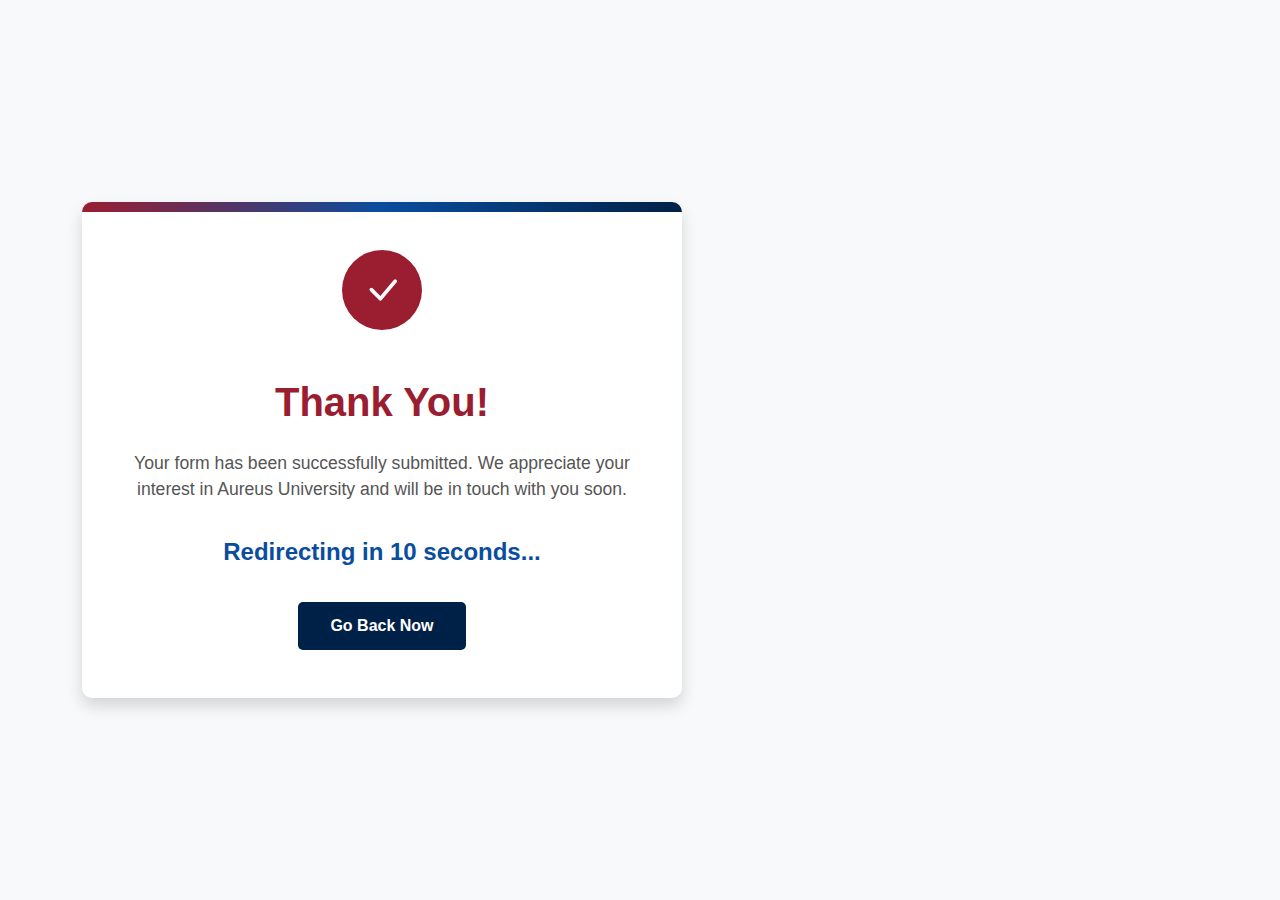
<file: thank-you.html>
<!DOCTYPE html>
<html lang="en">
<head>
    <meta charset="UTF-8">
    <meta name="viewport" content="width=device-width, initial-scale=1.0">
    <title>Thank You - Aureus University</title>
    <!-- Bootstrap CSS -->
    <link href="https://cdnjs.cloudflare.com/ajax/libs/bootstrap/5.3.0/css/bootstrap.min.css" rel="stylesheet">
    <!-- Custom CSS -->
    <style>
        :root {
            --primary: #9A1D30;
            --secondary: #0A4D9E;
            --dark-blue: #002147;
        }
        
        body {
            font-family: 'Arial', sans-serif;
            background-color: #f8f9fa;
            height: 100vh;
            display: flex;
            align-items: center;
            justify-content: center;
        }
        
        .thank-you-container {
            max-width: 600px;
            padding: 3rem;
            background-color: white;
            border-radius: 10px;
            box-shadow: 0 0.5rem 1rem rgba(0, 0, 0, 0.15);
            text-align: center;
            position: relative;
            overflow: hidden;
        }
        
        .thank-you-container::before {
            content: "";
            position: absolute;
            top: 0;
            left: 0;
            width: 100%;
            height: 10px;
            background: linear-gradient(to right, var(--primary), var(--secondary), var(--dark-blue));
        }
        
        h1 {
            color: var(--primary);
            font-weight: 700;
            margin-bottom: 1.5rem;
        }
        
        p {
            font-size: 1.1rem;
            color: #555;
            margin-bottom: 2rem;
        }
        
        .countdown {
            font-size: 1.5rem;
            color: var(--secondary);
            font-weight: 700;
            margin: 2rem 0;
        }
        
        .btn-back {
            background-color: var(--dark-blue);
            color: white;
            padding: 0.75rem 2rem;
            border: none;
            border-radius: 5px;
            font-weight: 600;
            transition: all 0.3s ease;
        }
        
        .btn-back:hover {
            background-color: var(--primary);
            transform: translateY(-3px);
            box-shadow: 0 0.5rem 1rem rgba(0, 0, 0, 0.15);
        }
        
        .university-logo {
            width: 150px;
            margin-bottom: 2rem;
        }
        
        .icon-check {
            font-size: 4rem;
            color: #28a745;
            margin-bottom: 1rem;
        }
    </style>
    


</head>
<body>
    <div class="container">
        <div class="thank-you-container">
            <div class="text-center mb-4">
                <!-- Placeholder for university logo -->
                <div class="d-flex justify-content-center">
                    <div style="width: 80px; height: 80px; background-color: var(--primary); border-radius: 50%; display: flex; align-items: center; justify-content: center; margin-bottom: 1.5rem;">
                        <svg xmlns="http://www.w3.org/2000/svg" width="40" height="40" fill="white" class="bi bi-check-lg" viewBox="0 0 16 16">
                            <path d="M12.736 3.97a.733.733 0 0 1 1.047 0c.286.289.29.756.01 1.05L7.88 12.01a.733.733 0 0 1-1.065.02L3.217 8.384a.757.757 0 0 1 0-1.06.733.733 0 0 1 1.047 0l3.052 3.093 5.4-6.425a.247.247 0 0 1 .02-.022Z"/>
                        </svg>
                    </div>
                </div>
            </div>
            
            <h1>Thank You!</h1>
            <p>Your form has been successfully submitted. We appreciate your interest in Aureus University and will be in touch with you soon.</p>
            
            <div class="countdown">
                Redirecting in <span id="timer">10</span> seconds...
            </div>
            
            <div class="text-center">
                <a href="https://www.aureusuniversity.com/admissions/">
                    <button id="goBack" class="btn btn-back">Go Back Now</button>
                </a>
            </div>
        </div>
    </div>

    <!-- Bootstrap & jQuery JS -->
    <script src="https://cdnjs.cloudflare.com/ajax/libs/jquery/3.6.0/jquery.min.js"></script>
    <script src="https://cdnjs.cloudflare.com/ajax/libs/bootstrap/5.3.0/js/bootstrap.bundle.min.js"></script>
    
    <!-- Countdown & Redirect Script -->
    <script>
        // Set the landing page URL
        const landingPageURL = "https://www.aureusuniversity.com/admissions/"; // Change this to your actual landing page URL
        
        // Initialize countdown
        let timeLeft = 10;
        const timerElement = document.getElementById('timer');
        
        // Update countdown every second
        const countdownInterval = setInterval(function() {
            timeLeft--;
            timerElement.textContent = timeLeft;
            
            // When countdown reaches 0, redirect
            if (timeLeft <= 0) {
                clearInterval(countdownInterval);
                window.location.href = landingPageURL;
            }
        }, 1000);
        
        // Go Back button click event
        document.getElementById('goBack').addEventListener('click', function() {
            clearInterval(countdownInterval);
            window.location.href = landingPageURL;
        });
    </script>
</body>
</html>
</file>
